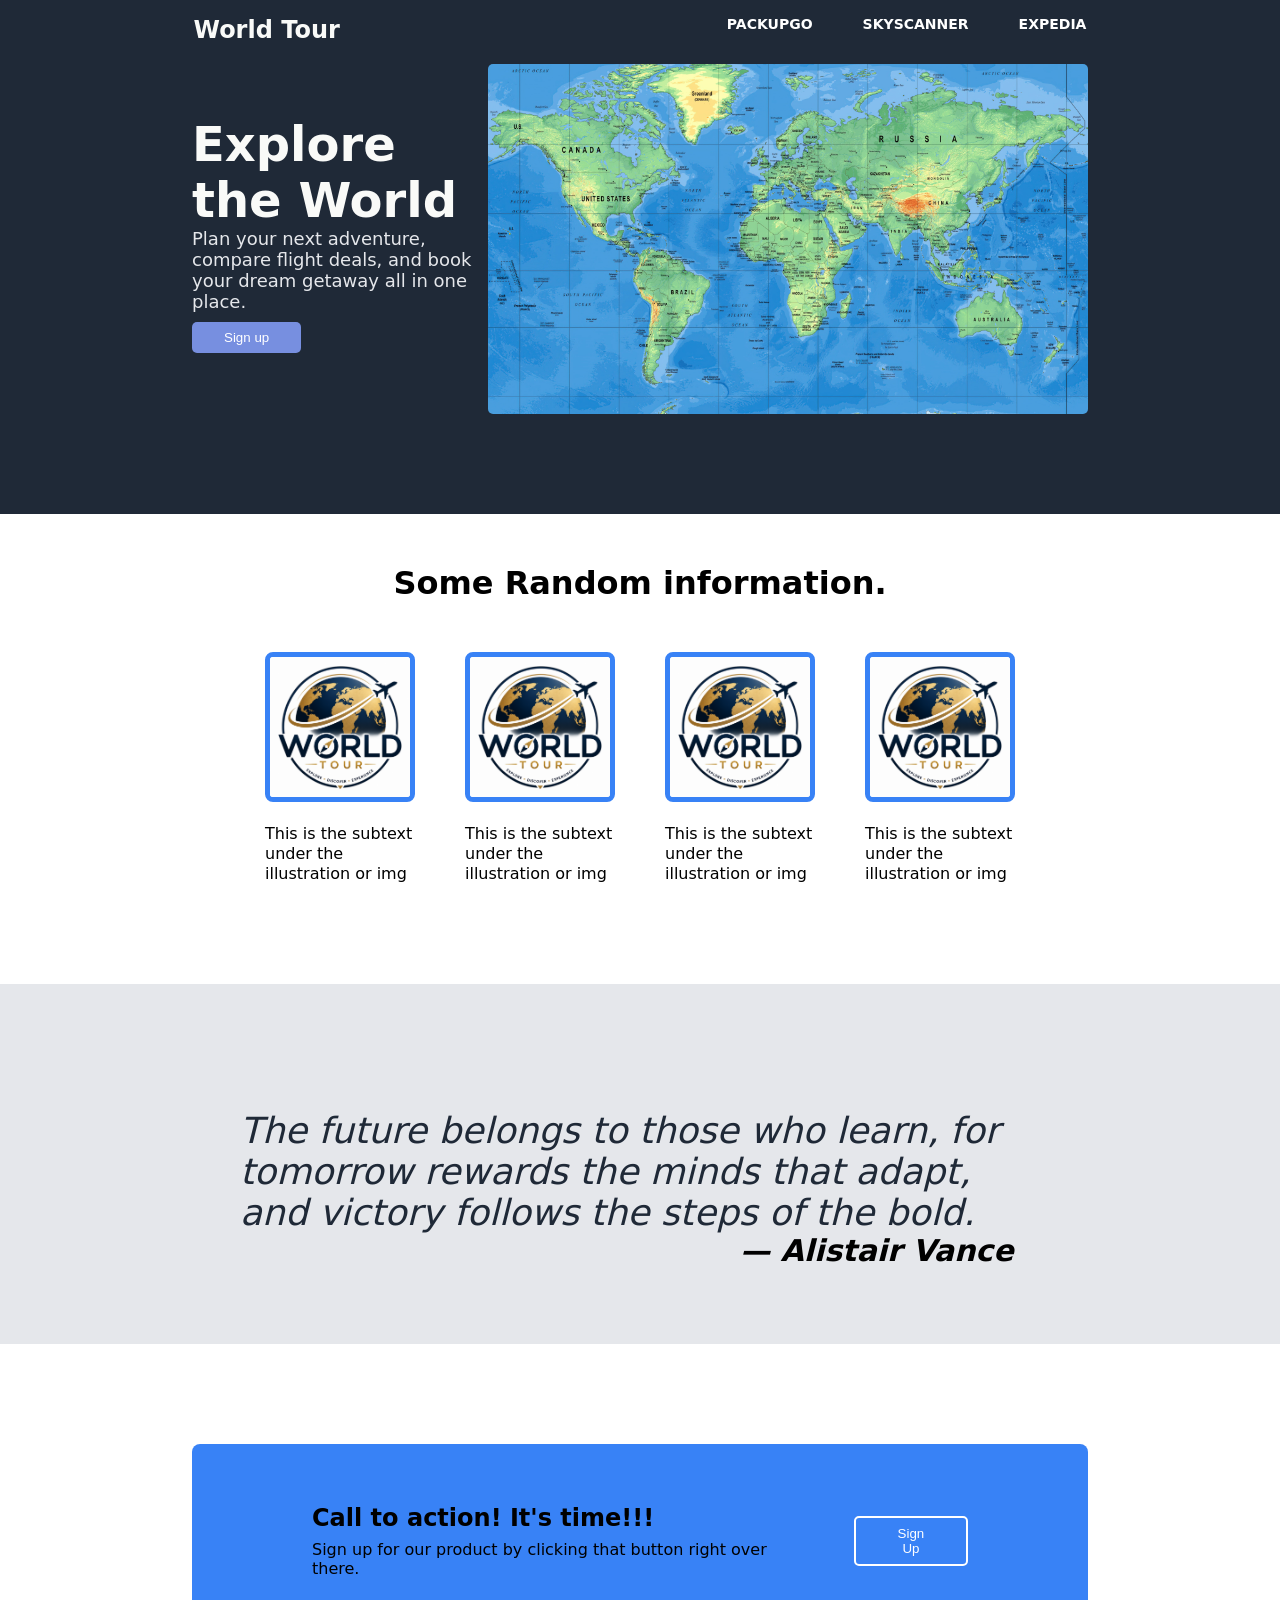
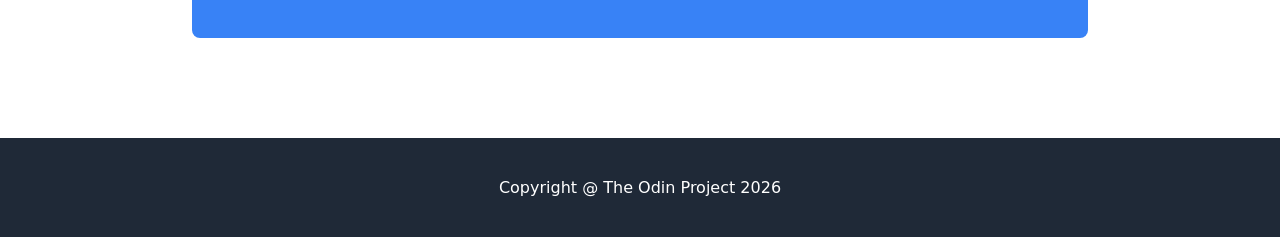
<file: index.html>
<head>
    <meta charset="UTF-8">
    <meta name="viewport" content="width=device-width, initial-scale=1.0">
    <title>World Tour</title>

    <link rel="apple-touch-icon" sizes="180x180" href="images/apple-touch-icon.png">
    <link rel="icon" type="image/png" sizes="32x32" href="images/favicon-32x32.png">
    <link rel="icon" type="image/png" sizes="16x16" href="images/favicon-16x16.png">
    <link rel="shortcut icon" href="images/favicon.ico">

    <link rel="stylesheet" href="style.css">
</head>

<body>
    <div class="header">
        <div class="header-logo">

            <!-- <img src="images/logo.png" alt="header-logo"> -->
            <h1>World Tour</h1>
        </div>
        <div class="header-links">
            <a href="https://www.packupgo.com/" target="_blank">PACKUPGO</a>
            <a href="https://www.skyscanner.com" target="_blank">SKYSCANNER</a>
            <a href="https://www.expedia.com/" target="_blank">EXPEDIA</a>
        </div>

    </div>
    <div class="hero">
        <div class="hero-content">

            <div class="hero-text">
                <h1>Explore the World</h1>
                <p>Plan your next adventure, compare flight deals, and book your dream getaway all in one place.</p>

                <button>Sign up</button>
            </div>

            <div class="hero-img">
                <img src="images/map.jpg" alt="world-map-img">
            </div>
        </div>
    </div>
    <div class="information">
        <h1>Some Random information.</h1>

        <div class="card-grid">
            <div class="card-item">
                <div class="empty-card"><img src="images/logo.png" alt="logo"></div>
                <div class="card-text">This is the subtext under the illustration or img</div>
            </div>
            <div class="card-item">
                <div class="empty-card"><img src="images/logo.png" alt="world-image"></div>
                <div class="card-text">This is the subtext under the illustration or img</div>
            </div>
            <div class="card-item">
                <div class="empty-card"><img src="images/logo.png" alt="world-image"></div>
                <div class="card-text">This is the subtext under the illustration or img</div>
            </div>
            <div class="card-item">
                <div class="empty-card"><img src="images/logo.png" alt="world-image"></div>
                <div class="card-text">This is the subtext under the illustration or img</div>
            </div>
        </div>
    </div>

    <div class="qoute">
        <div class="qoute-text">
            <p>
                The future belongs to those who learn,
                for tomorrow rewards the minds that adapt,
                and victory follows the steps of the bold.
            </p>
            <div class="qoute-author">
                <h2>— Alistair Vance</h2>
            </div>
        </div>

    </div>


    <div class="call-action-wrapper">
        <div class="call-action">
            <div class="text">
                <h2>Call to action! It's time!!!</h2>
                <p>Sign up for our product by clicking that button right over there.</p>
            </div>
        
        <div class="btn-secondary">
            <button>Sign Up</button>
        </div>
        
    </div>
    </div>

    <div class="footer">
        <div class="footer-text">
            <p>Copyright @ The Odin Project 2026</p>
        </div>
    </div>

</body>
</file>
<file: style.css>
* {
    margin: 0;
    padding: 0;
    box-sizing: border-box;
}

body {
    min-height: 100vh;
    font-family: system-ui, -apple-system, BlinkMacSystemFont, 'Segoe UI', Roboto, Oxygen, Ubuntu, Cantarell, 'Open Sans', 'Helvetica Neue', sans-serif;

}

.header,.hero,.footer {
    background-color: #1F2937;
    color: white;
}

.header{
    display: flex;
    justify-content: space-around;
    

}

/* .header-logo img{
    height: 100px;
    width: 100px;
    border: 2px;
    border-radius: 50%;
} */

.header-logo h1{
    color:#F9FAF8;
    font-size: 24px;
    margin-top: 16px;
    
}

.header-links{
    display: flex;
    gap: 50px;
}

.header-links a{
    color: white;
    text-decoration: none;
    margin-top: 16px;
    font-size: 14px;
    font-weight: 600;
    
}

.hero{
    display: flex;
    justify-content: center;
    align-items: center;
    gap: 100px;
    padding-bottom: 90px;
    padding: 20px 15% 100px 15%;

}

.hero-content{
    display: flex;
    flex: 1;
    align-items: center;
    justify-content: center;
    
}

.hero-text{
    width: 40%;
  

    
}

.hero-content h1{
    font-size: 48px;
    font-weight: 900;
    color: #F9FAF8;
    

}

.hero-content p{
    Font-size: 18px;
    Color: #E5E7EB;
    word-wrap: break-word;
    
}

.hero-content button{
    margin: 10px 0px;
    padding: 8px 32px;
    background-color: rgb(119, 143, 224);
    color: white;
    border:2px;
    border-radius: 5px;
    cursor: pointer;
}

.hero-img img{
    flex: 1;
    height: 350px;
    width: 600px;
    border: 2px;
    border-radius: 5px;
    
}

.information{
    display: flex;
    align-items: center;
    justify-content: center;
    flex-direction: column;
}

.information h1{
    margin: 50px;
}

.card-grid{
   flex: 1;
   display: flex;
   justify-content: space-between;
   gap: 50px;
   flex-wrap: wrap;
}

.card-item{
    width: 150px;
    display: flex;
    flex-direction: column;
    align-items: center;
}

.empty-card{
    height: 150px;
    width: 150px;
    border: 5px solid #3882F6;
    border-radius: 8px;
    overflow: hidden;
    margin-bottom: 12px;
}

.empty-card img{
    object-fit: cover;
    max-width: 100%;
    max-height: 100%;
}

.card-text{
    line-height: 20px;
    font-size: 16px;
    padding-top: 10px;
   
}

.qoute{
    height: 40vh;
    background-color: #E5E7EB;
    display: flex;
    flex-direction: column;
    justify-content: center;
    align-items: center;
    margin-top: 100px;
}
.qoute-text p{
    color: #1F2937;
    font-weight: 300;
    font-size: 36px;
    font-style: italic;
    margin: 0px 100px; 
    width: 800px;
    margin-top: 50px;
}

.qoute-author h2{
    font-weight: bold;
    font-size: 30px;
    font-style: italic;
    margin-left: 60%;

}

.call-action-wrapper{
    padding: 100px 15%;
    display: flex;
    justify-content: center;
}

.call-action{
    background-color: rgb(56, 130, 246);
    width: 100%;
    max-width: 950px;
    padding: 60px 120px;
    border: 2px;
    border-radius: 8px;
    display: flex;
    justify-content: space-between;
    align-items: center;
    gap: 40px;
}

.call-action .text h2{
    font-size: 24px;
    font-weight: bold;
    margin-bottom: 8px;
}

.btn-secondary button{
    
    padding: 8px 32px;
    color: white;
    border:2px solid white;
    border-radius: 5px;
    background-color: transparent;
    cursor: pointer;

}

.footer{
    margin-top: auto;
    text-align: center;
    padding: 40px 0

}
</file>
